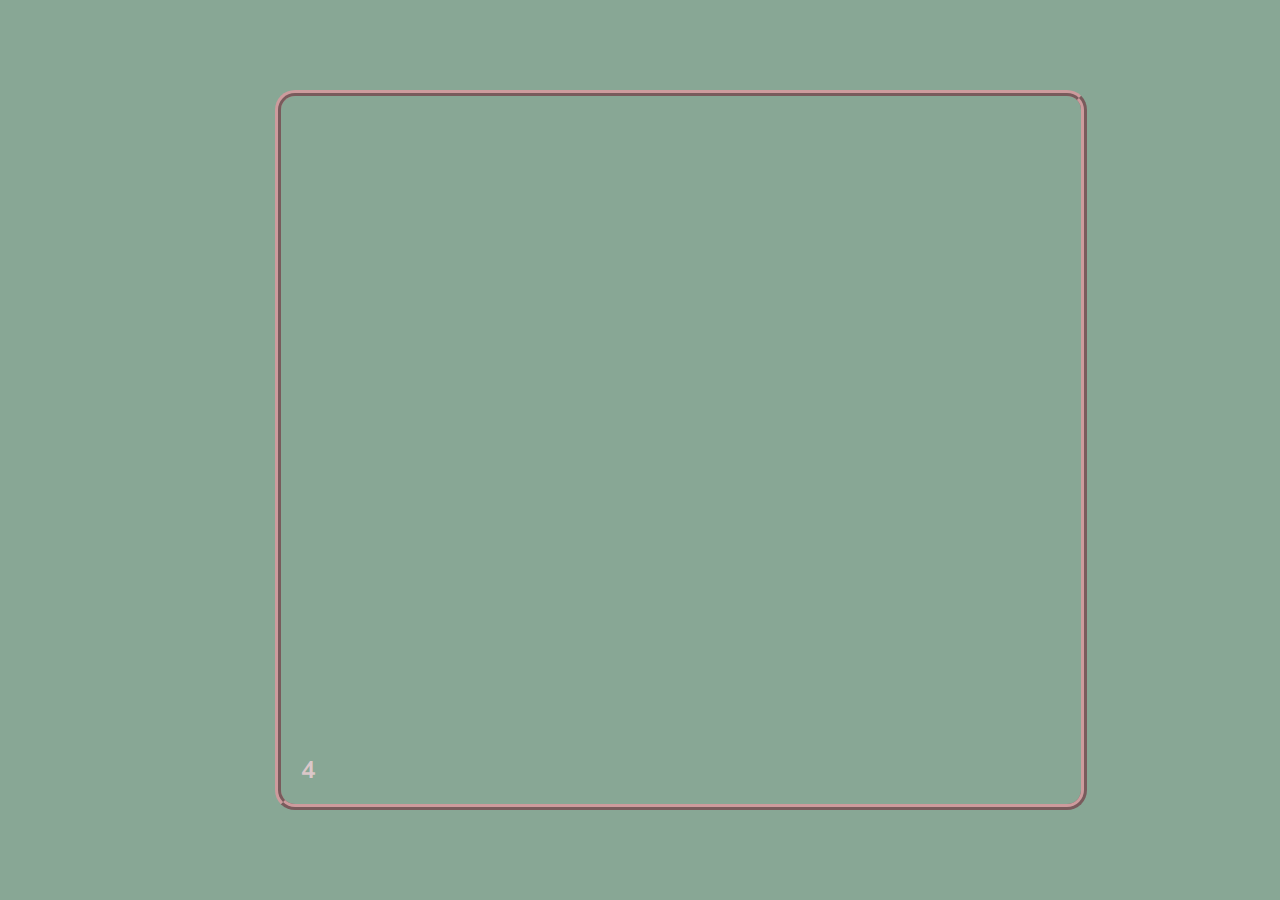
<file: marathon-urok-1/index.html>
<!DOCTYPE html>
<html lang="en">
<head>
    <meta charset="UTF-8"/>
    <meta name="viewport" content="width=device-width, initial-scale=1.0"/>
    <link rel="stylesheet" href="styles.css"/>
    <title>Карточки | Проект 1</title>
</head>
<body>

<div class="container">

    <div
            class="slide"
            style="background-image: url('https://images.unsplash.com/photo-1514888286974-6c03e2ca1dba?ixlib=rb-4.0.3&ixid=MnwxMjA3fDB8MHxwaG90by1wYWdlfHx8fGVufDB8fHx8&auto=format&fit=crop&w=1143&q=80');"
    >
        <h3>1</h3>
    </div>

    <div
            class="slide"
            style="background-image: url('https://images.unsplash.com/photo-1526336024174-e58f5cdd8e13?ixlib=rb-4.0.3&ixid=MnwxMjA3fDB8MHxwaG90by1wYWdlfHx8fGVufDB8fHx8&auto=format&fit=crop&w=687&q=80');"
    >
        <h3>2</h3>
    </div>

    <div
            class="slide"
            style="background-image: url('https://images.unsplash.com/photo-1478098711619-5ab0b478d6e6?ixlib=rb-4.0.3&ixid=MnwxMjA3fDB8MHxwaG90by1wYWdlfHx8fGVufDB8fHx8&auto=format&fit=crop&w=1170&q=80');"
    >
        <h3>3</h3>
    </div>

    <div
            class="slide active"
            style="background-image: url('https://images.unsplash.com/photo-1533743983669-94fa5c4338ec?ixlib=rb-4.0.3&ixid=MnwxMjA3fDB8MHxwaG90by1wYWdlfHx8fGVufDB8fHx8&auto=format&fit=crop&w=1092&q=80');"
    >
        <h3>4</h3>
    </div>

    <div
            class="slide"
            style="background-image: url('https://images.unsplash.com/photo-1513360371669-4adf3dd7dff8?ixlib=rb-4.0.3&ixid=MnwxMjA3fDB8MHxwaG90by1wYWdlfHx8fGVufDB8fHx8&auto=format&fit=crop&w=1170&q=80');"
    >
        <h3>5</h3>
    </div>

    <div
            class="slide"
            style="background-image: url('https://images.unsplash.com/photo-1598188306155-25e400eb5078?ixlib=rb-4.0.3&ixid=MnwxMjA3fDB8MHxwaG90by1wYWdlfHx8fGVufDB8fHx8&auto=format&fit=crop&w=1074&q=80');"
    >
        <h3>6</h3>
    </div>

</div>
<script src="script.js"></script>
</body>
</html>
</file>
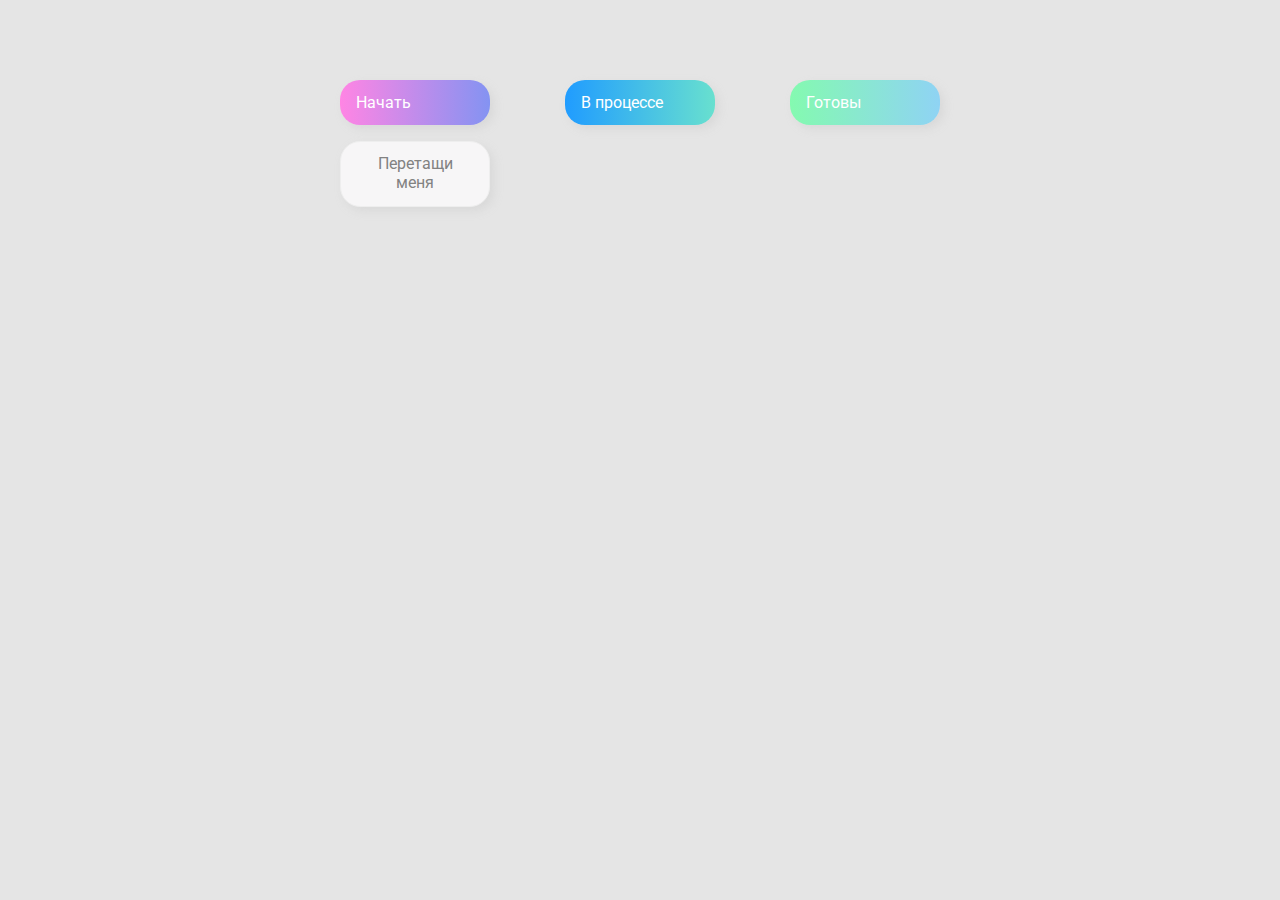
<file: marathon-urok-2/index.html>
<!DOCTYPE html>
<html lang="en">
  <head>
    <meta charset="UTF-8" />
    <meta name="viewport" content="width=device-width, initial-scale=1.0" />
    <link rel="stylesheet" href="styles.css" />
    <title>Drag & Drop | Проект 2</title>
  </head>
  <body>
    <div>
      <div class="row">
        <div class="col-header start">Начать</div>
        <div class="col-header progress">В процессе</div>
        <div class="col-header done">Готовы</div>
      </div>

      <div class="row">
        <div class="placeholder">
          <div class="item" draggable="true">Перетащи меня</div>
        </div>
        <div class="placeholder"></div>
        <div class="placeholder"></div>
      </div>
    </div>
  <script src="script.js"></script>
  </body>
</html>
</file>
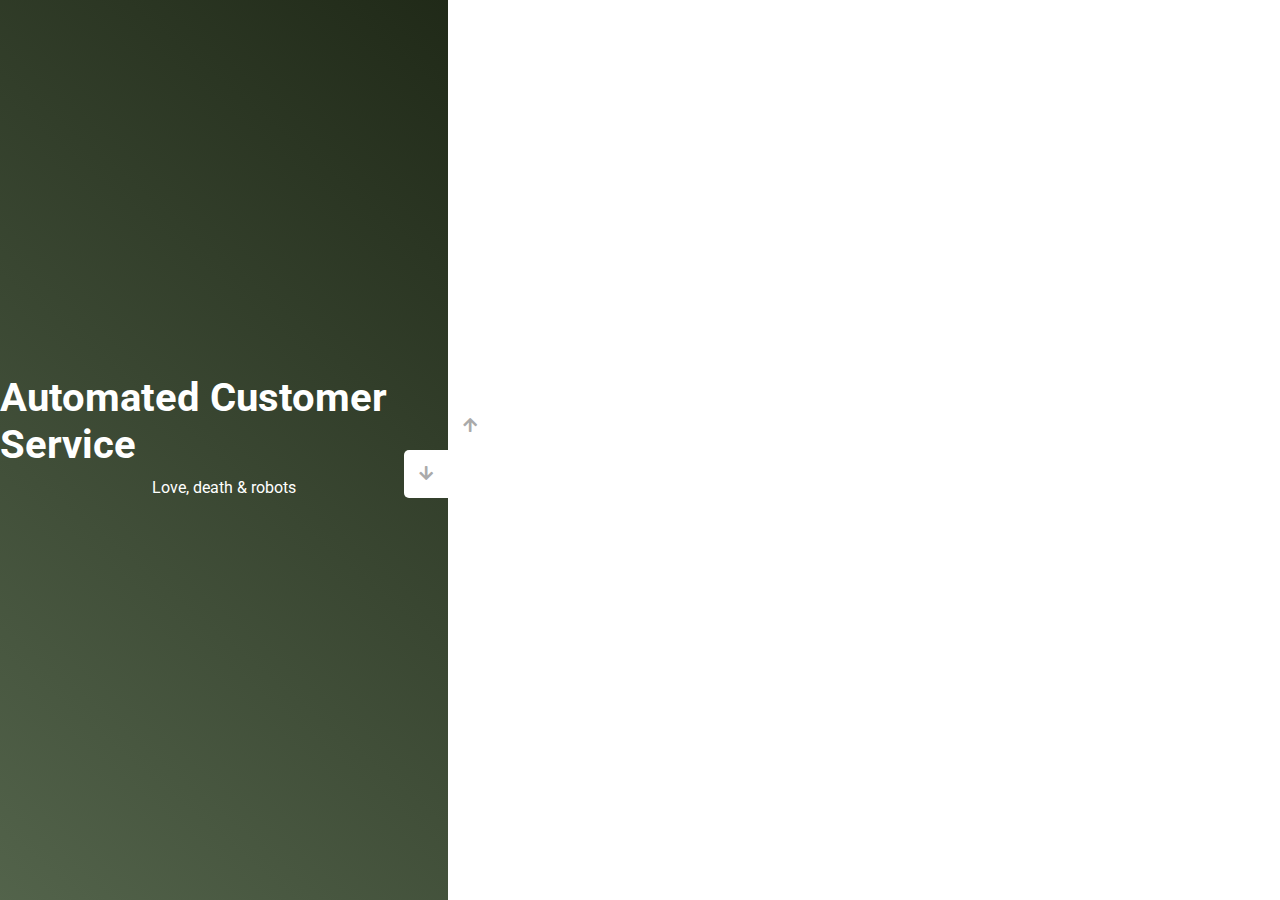
<file: marathon-urok-3/index.html>
<!DOCTYPE html>
<html lang="en">
<head>
    <meta charset="UTF-8"/>
    <meta name="viewport" content="width=device-width, initial-scale=1.0"/>
    <link
            rel="stylesheet"
            href="https://cdnjs.cloudflare.com/ajax/libs/font-awesome/5.15.1/css/all.min.css"
    />
    <link rel="stylesheet" href="style.css"/>
    <title>Слайдер | Проект 3</title>
</head>
<body>

<div class="container">

    <div class="sidebar">

        <div
                style="
            background: linear-gradient(229.99deg, #11dee9 -26%, #017e8b 145%);
          "
        >
            <h1>Snow in the desert</h1>
            <p>Love, death & robots</p>
        </div>

        <div
                style="
            background: linear-gradient(215.32deg, #f90306 -1%, #9e0706 124%);
          "
        >
            <h1>Life Hutch</h1>
            <p>Love, death & robots</p>
        </div>

        <div
                style="
            background: linear-gradient(221.87deg, #8308ea 1%, #5305af 128%);
          "
        >
            <h1>Zima Blue</h1>
            <p>Love, death & robots</p>
        </div>

        <div
                style="
            background: linear-gradient(220.16deg, #ffe101 -8%, #f39102 138%);
          "
        >
            <h1>Automated Customer Service</h1>
            <p>Love, death & robots</p>
        </div>


        <div
                style="
            background: linear-gradient(220.16deg, #020202 -8%, #31074d 138%);
          "
        >
            <h1>Automated Customer Service</h1>
            <p>Love, death & robots</p>
        </div>

        <div
                style="
            background: linear-gradient(220.16deg, #5793b9 -8%, #3d659a 138%);
          "
        >
            <h1>Automated Customer Service</h1>
            <p>Love, death & robots</p>
        </div>

        <div
                style="
            background: linear-gradient(220.16deg, #44494d -8%, #524539 138%);
          "
        >
            <h1>Automated Customer Service</h1>
            <p>Love, death & robots</p>
        </div>

        <div
                style="
            background: linear-gradient(220.16deg, #1c2514 -8%, #66795e 138%);
          "
        >
            <h1>Automated Customer Service</h1>
            <p>Love, death & robots</p>
        </div>

    </div>

    <div class="main-slide">

        <div
                style="
            background-image: url('https://images.unsplash.com/photo-1673521262015-17040e5a3d9d?ixlib=rb-4.0.3&ixid=MnwxMjA3fDB8MHxwaG90by1wYWdlfHx8fGVufDB8fHx8&auto=format&fit=crop&w=1074&q=80');
          "
        ></div>

        <div
                style="
            background-image: url('https://images.unsplash.com/photo-1673794966975-eb76fcd99b80?ixlib=rb-4.0.3&ixid=MnwxMjA3fDB8MHxwaG90by1wYWdlfHx8fGVufDB8fHx8&auto=format&fit=crop&w=1165&q=80');
          "
        ></div>

        <div
                style="
            background-image: url('https://images.unsplash.com/photo-1673809758231-d864d9e35307?ixlib=rb-4.0.3&ixid=MnwxMjA3fDB8MHxwaG90by1wYWdlfHx8fGVufDB8fHx8&auto=format&fit=crop&w=1170&q=80');
          "
        ></div>

        <div
                style="
            background-image: url('https://images.unsplash.com/photo-1673861561475-e0415df68554?ixlib=rb-4.0.3&ixid=MnwxMjA3fDB8MHxwaG90by1wYWdlfHx8fGVufDB8fHx8&auto=format&fit=crop&w=1332&q=80');
          "
        ></div>

        <div
                style="
            background-image: url('https://images.unsplash.com/photo-1601574968106-b312ac309953?ixlib=rb-1.2.1&ixid=MnwxMjA3fDB8MHxwaG90by1wYWdlfHx8fGVufDB8fHx8&auto=format&fit=crop&w=1996&q=80');
          "
        ></div>

        <div
                style="
            background-image: url('https://images.unsplash.com/photo-1511447333015-45b65e60f6d5?ixid=MnwxMjA3fDB8MHxwaG90by1wYWdlfHx8fGVufDB8fHx8&ixlib=rb-1.2.1&auto=format&fit=crop&w=2023&q=80');
          "
        ></div>

        <div
                style="
            background-image: url('https://images.unsplash.com/photo-1501529301789-b48c1975542a?ixid=MnwxMjA3fDB8MHxwaG90by1wYWdlfHx8fGVufDB8fHx8&ixlib=rb-1.2.1&auto=format&fit=crop&w=1950&q=80');
          "
        ></div>

        <div
                style="
            background-image: url('https://images.unsplash.com/photo-1520263115673-610416f52ab6?ixlib=rb-1.2.1&ixid=MnwxMjA3fDB8MHxwaG90by1wYWdlfHx8fGVufDB8fHx8&auto=format&fit=crop&w=1950&q=80');
          "
        ></div>

    </div>

    <div class="controls">
        <button class="down-button">
            <i class="fas fa-arrow-down"></i>
        </button>
        <button class="up-button">
            <i class="fas fa-arrow-up"></i>
        </button>
    </div>

</div>
<script src="script.js"></script>
</body>
</html>
</file>
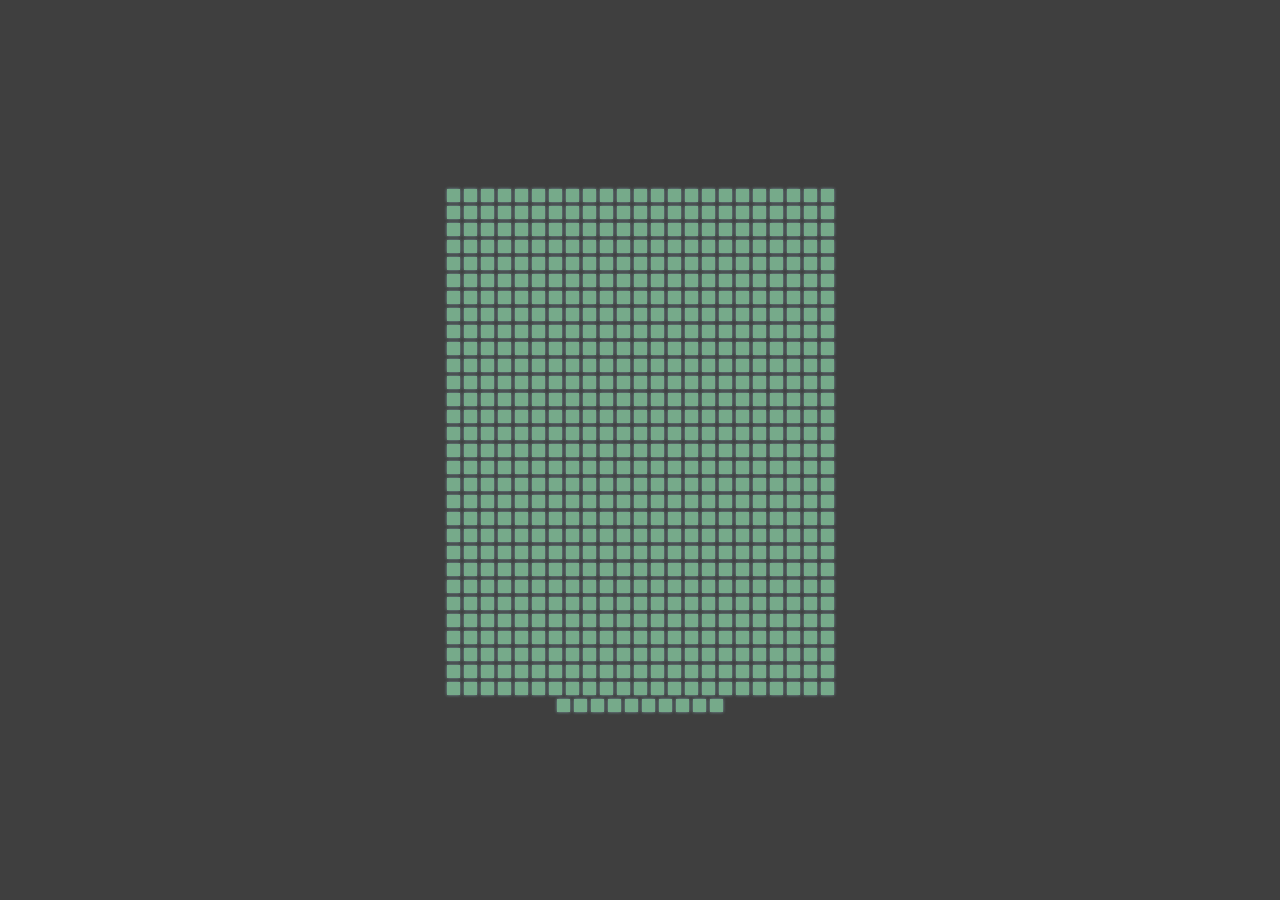
<file: marathon-urok-4/index.html>
<!DOCTYPE html>
<html lang="en">
  <head>
    <meta charset="UTF-8" />
    <meta name="viewport" content="width=device-width, initial-scale=1.0" />
    <link rel="stylesheet" href="styles.css" />
    <title>Доска | Проект 4</title>
  </head>
  <body>
    <div class="container" id="board"></div>
    <script src="script.js"></script>
  </body>
</html>
</file>
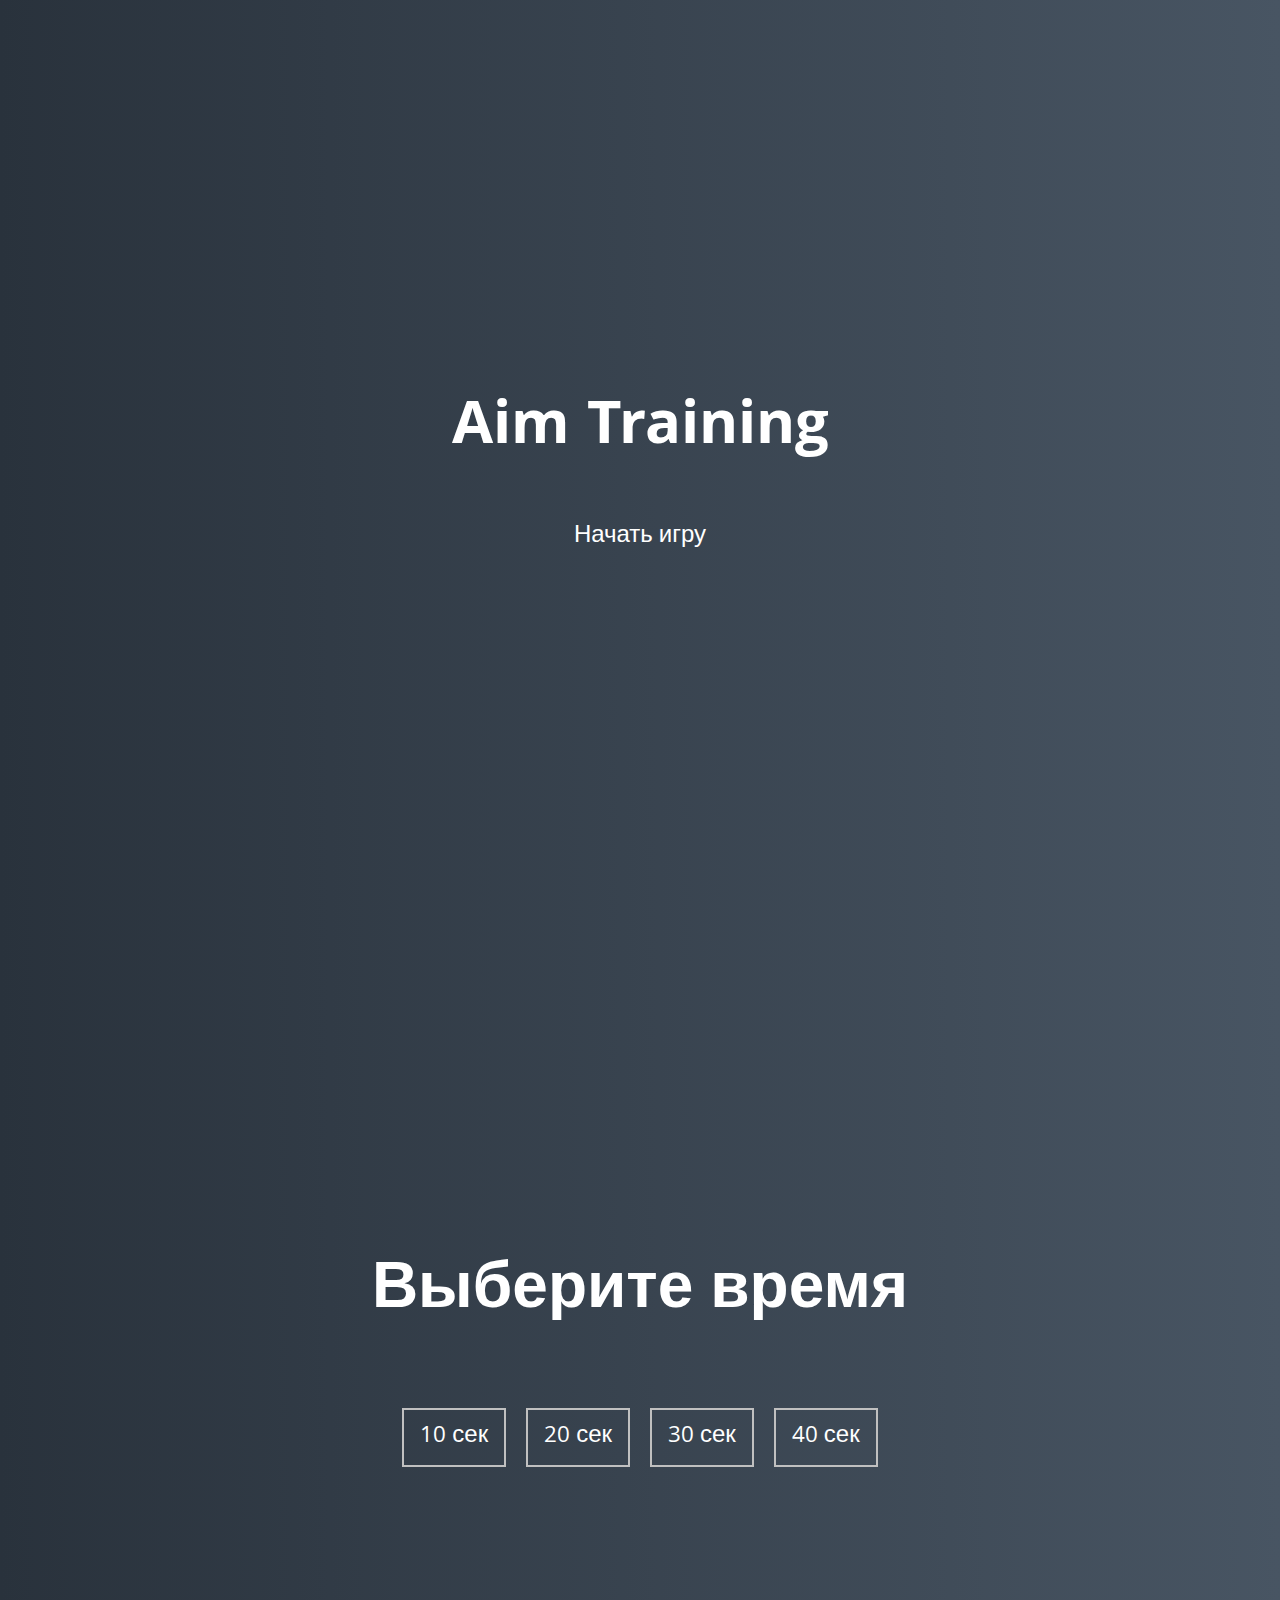
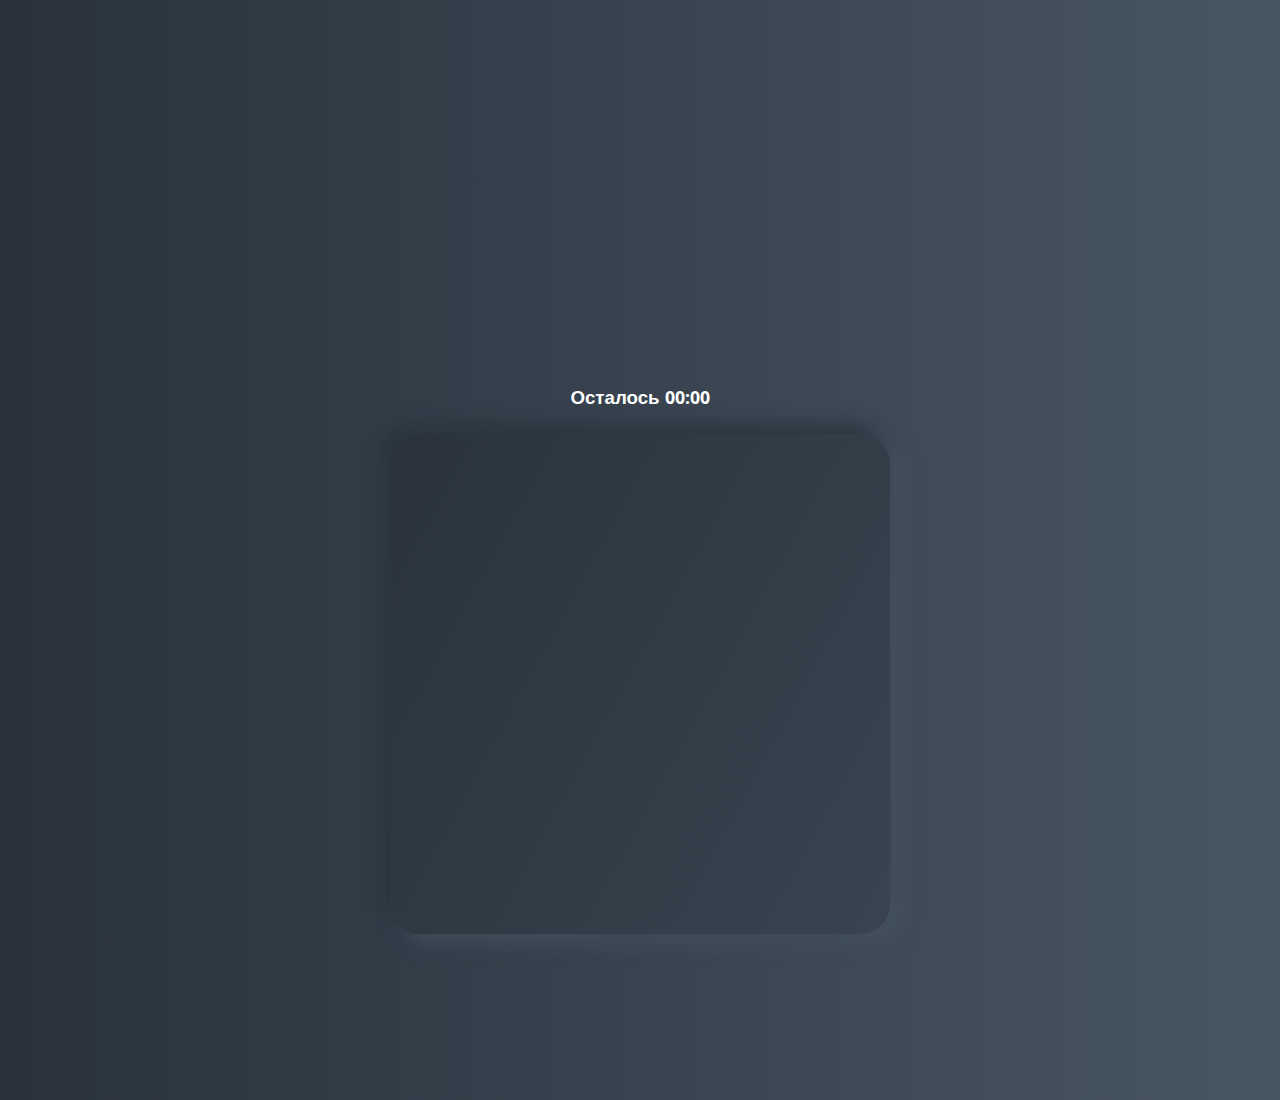
<file: marathon-urok-5/index.html>
<!DOCTYPE html>
<html lang="en">
<head>
    <meta charset="UTF-8"/>
    <meta name="viewport" content="width=device-width, initial-scale=1.0"/>
    <link rel="stylesheet" href="styles.css"/>
    <title>Aim Training | Проект 5</title>
</head>
<body>
<div class="screen">
    <h1>Aim Training</h1>
    <a href="#" class="start" id="start">Начать игру</a>
</div>

<div class="screen">
    <h1>Выберите время</h1>
    <ul class="time-list" id="time-list">
        <li>
            <button class="time-btn" data-time="10">
                10 сек
            </button>
        </li>
        <li>
            <button class="time-btn" data-time="20">
                20 сек
            </button>
        </li>
        <li>
            <button class="time-btn" data-time="30">
                30 сек
            </button>
        </li>
        <li>
            <button class="time-btn" data-time="40">
                40 сек
            </button>
        </li>
    </ul>
</div>

<div class="screen">
    <h3>Осталось <span id="time">00:00</span></h3>
    <div class="board" id="board"></div>
</div>
<script src="script.js"></script>
</body>
</html>
</file>
<file: marathon-urok-1/styles.css>
@import url('https://fonts.googleapis.com/css?family=Muli&display=swap'); 

* {
  box-sizing: border-box;
}

body {
  font-family: 'Muli', sans-serif;
  overflow: hidden;
  margin: 0;
  background: #88A795;
  height: 100vh;
  display: flex;
  justify-content: center;
  align-items: center;
}

.container {
  width: 100%;
  display: flex;
  padding: 0 20px;
}

.slide {
  height: 80vh;
  border: none;
  border-radius: 20px;
  margin: 10px;
  cursor: pointer;
  color: #DBC7C9;
  flex: 1;
  background-size: cover;
  background-position: center;
  background-repeat: no-repeat;
  position: relative;
  transition: all 0.9s ease-in-out;
}

.slide h3 {
  position: absolute;
  font-size: 24px;
  bottom: 20px;
  left: 20px;
  margin: 0;
  opacity: 0;
}

.slide.active {
  border: 6px ridge #CD9B9D;
  flex: 13;
}

.slide.active h3{
  opacity: 1;
  transition: opacity 0.3s ease-in 0.4s;
}
</file>
<file: marathon-urok-2/styles.css>
@import url("https://fonts.googleapis.com/css?family=Roboto&display=swap");

* {
  box-sizing: border-box;
}

body {
  font-family: "Roboto", sans-serif;
  background-color: #e5e5e5;
  display: flex;
  padding-top: 5rem;
  justify-content: center;
  overflow: hidden;
  margin: 0;
}

.row {
  display: flex;
  width: 600px;
  justify-content: space-between;
  margin-bottom: 1rem;
}

.col-header {
  width: 150px;
  box-shadow: 4px 4px 9px rgba(198, 198, 198, 0.36);
  border-radius: 20px;
  padding: 0.8rem 1rem;
  color: #fff;
}

.item {
  width: 150px;
  height: 66px;
  border: 1px solid #eee;
  box-shadow: 4px 4px 9px rgba(198, 198, 198, 0.36);
  border-radius: 20px;
  background: #f7f6f7;
  padding: 0.8rem 1rem;
  color: #828282;
  text-align: center;
  cursor: grab;
}

.item:active {
  cursor: grabbing;
}

.placeholder {
  width: 150px;
  height: 66px;
}

.start {
  background: linear-gradient(90deg, #ff85e4 0%, #229efd 179.25%);
}

.progress {
  background: linear-gradient(90deg, #209cff 0%, #68e0cf 100%);
}

.done {
  background: linear-gradient(90deg, #84fab0 0%, #8fd3f4 100%);
}

.hold {
  border: 3px ridge #91cdf1;
  color: #5a00ab;
  background: linear-gradient(110deg, rgba(25, 255, 255, 0.43) 0%, rgba(0, 126, 255, 0.55) 50%);
}

.hide {
  display: none;
}

.hoverered {
  border-top: 6px ridge #91cdf1;
  border-radius: 20px;
  background: linear-gradient(110deg, rgba(151, 196, 196, 0.32) 0%, rgba(96, 174, 255, 0.55) 50%);
}
</file>
<file: marathon-urok-3/style.css>
@import url("https://fonts.googleapis.com/css?family=Roboto&display=swap");

* {
  box-sizing: border-box;
  margin: 0;
  padding: 0;
}

body {
  font-family: "Roboto", sans-serif;
  height: 100vh;
}

.container {
  position: relative;
  overflow: hidden;
  width: 100vw;
  height: 100vh;
}

.sidebar {
  height: 100%;
  width: 35%;
  position: absolute;
  top: 0;
  left: 0;
  transition: transform 0.9s ease-in-out;
}

.sidebar > div {
  height: 100%;
  width: 100%;
  display: flex;
  flex-direction: column;
  align-items: center;
  justify-content: center;
  color: #fff;
}

.sidebar h1 {
  font-size: 40px;
  margin-bottom: 10px;
  margin-top: -30px;
}

.main-slide {
  height: 100%;
  position: absolute;
  top: 0;
  left: 35%;
  width: 65%;
  transition: transform 0.9s ease-in-out;
}

.main-slide > div {
  background-repeat: no-repeat;
  background-size: cover;
  background-position: center center;
  height: 100%;
  width: 100%;
}

button {
  background-color: #fff;
  border: none;
  color: #aaa;
  cursor: pointer;
  font-size: 16px;
  padding: 15px;
}

button:hover {
  color: #222;
}

button:focus {
  outline: none;
}

.container .controls button {
  position: absolute;
  left: 35%;
  top: 50%;
  z-index: 100;
}

.container .controls .down-button {
  transform: translateX(-100%);
  border-top-left-radius: 5px;
  border-bottom-left-radius: 5px;
}

.container .controls .up-button {
  transform: translateY(-100%);
  border-top-right-radius: 5px;
  border-bottom-right-radius: 5px;
}
</file>
<file: marathon-urok-4/styles.css>
* {
  box-sizing: border-box;
}

body {
  background-color: #3f3f3f;
  display: flex;
  align-items: center;
  justify-content: center;
  height: 100vh;
  overflow: hidden;
  margin: 0;
}

.container {
  display: flex;
  flex-wrap: wrap;
  justify-content: center;
  align-items: center;
  max-width: 400px;
}

.square {
  width: 13px;
  height: 13px;
  background: rgba(163, 255, 198, 0.56);
  margin: 2px;
  box-shadow: 0 0 3px #7a9ea2;
  transition: 5s ease;
}

.square:hover {
  transition-duration: 0s;
}
</file>
<file: marathon-urok-5/styles.css>
@import url("https://fonts.googleapis.com/css?family=Khula&display=swap");

* {
    box-sizing: border-box;
}

body {
    color: #fff;
    font-family: "Khula", sans-serif;
    height: 100vh;
    overflow: hidden;
    margin: 0;
    text-align: center;
}

a {
    color: #fff;
    text-decoration: none;
}

a:hover {
    color: #16d9e3;
}

.start {
    font-size: 1.5rem;
}

h1 {
    line-height: 1.4;
    font-size: 4rem;
}

.screen {
    display: flex;
    flex-direction: column;
    align-items: center;
    justify-content: center;
    height: 100vh;
    width: 100vw;
    transition: margin 0.5s ease-out;
    background: linear-gradient(90deg, #29323c 0%, #485563 100%);
}

.screen.up {
    margin-top: -100vh;
}

.time-list {
    display: flex;
    flex-wrap: wrap;
    justify-content: center;
    list-style: none;
    padding: 0;
}

.time-list li {
    margin: 10px;
}

.time-btn {
    background-color: transparent;
    border: 2px solid #c0c0c0;
    color: #fff;
    cursor: pointer;
    font-family: inherit;
    padding: 0.5rem 1rem;
    font-size: 1.5rem;
}

.time-btn:hover {
    border: 2px solid #16d9e3;
    color: #16d9e3;
}

.hide {
    opacity: 0;
}

.primary {
    color: #16d9e3;
}

.board {
    display: flex;
    justify-content: center;
    align-items: center;
    position: relative;
    width: 500px;
    height: 500px;
    background: linear-gradient(118.38deg, #29323c -4.6%, #485563 200.44%);
    box-shadow: -8px -8px 20px #2a333d, 10px 7px 20px #475462;
    border-radius: 30px;
    overflow: hidden;
}

.circle {
    background: linear-gradient(90deg, #16d9e3 0%, #30c7ec 47%, #46aef7 100%);
    position: absolute;
    border-radius: 50%;
    cursor: pointer;
}
</file>
